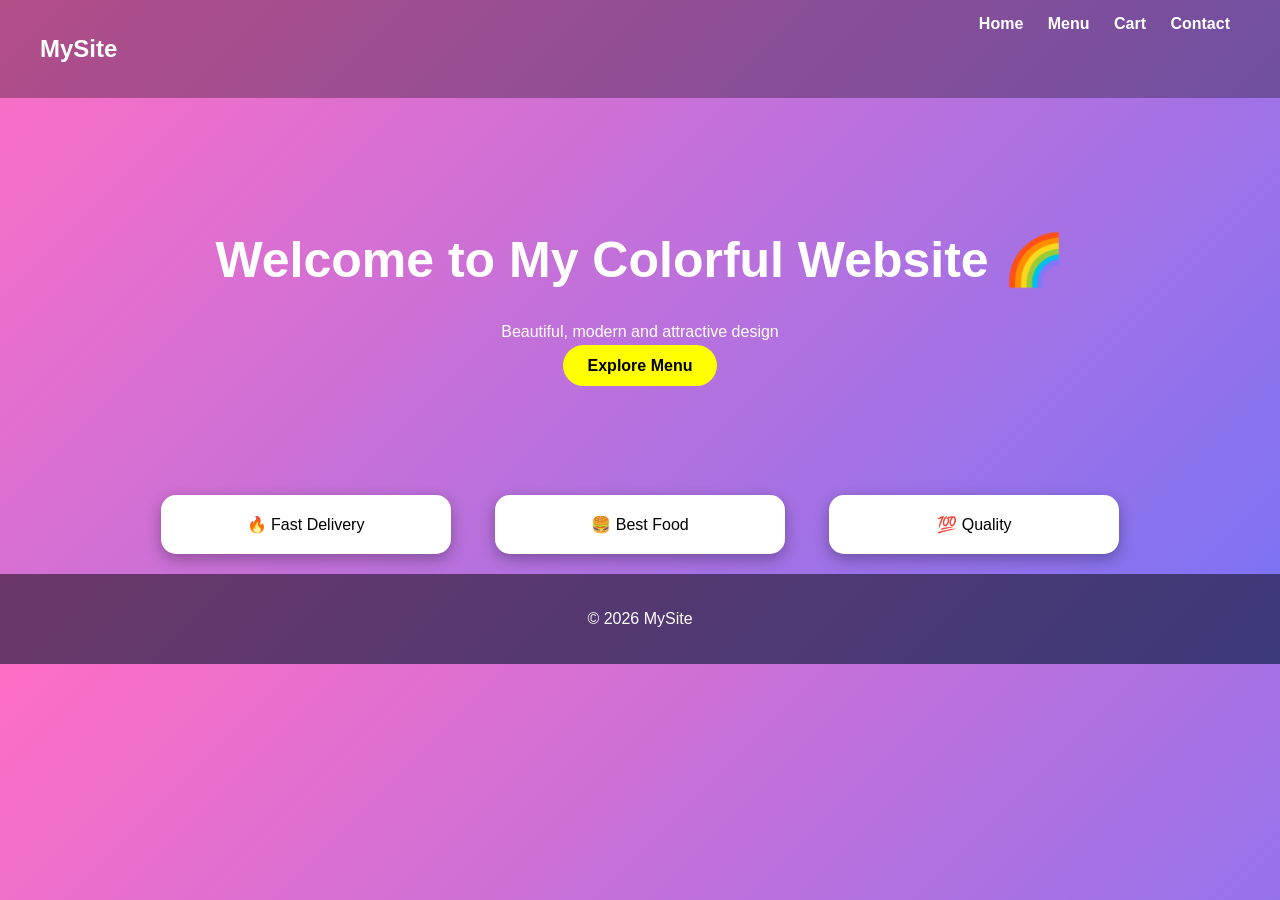
<file: index.html>
<!DOCTYPE html>
<html>
<head>
    <!-- Google Tag Manager -->
<script>(function(w,d,s,l,i){w[l]=w[l]||[];w[l].push({'gtm.start':
new Date().getTime(),event:'gtm.js'});var f=d.getElementsByTagName(s)[0],
j=d.createElement(s),dl=l!='dataLayer'?'&l='+l:'';j.async=true;j.src=
'https://www.googletagmanager.com/gtm.js?id='+i+dl;f.parentNode.insertBefore(j,f);
})(window,document,'script','dataLayer','GTM-TZRB29QS');</script>
<!-- End Google Tag Manager -->
    <!-- Google tag (gtag.js) -->
<script async src="https://www.googletagmanager.com/gtag/js?id=G-Y2BQPS784Z"></script>
<script>
  window.dataLayer = window.dataLayer || [];
  function gtag(){dataLayer.push(arguments);}
  gtag('js', new Date());

  gtag('config', 'G-Y2BQPS784Z');
</script>
    <title>Colorful Website</title>
    <link rel="stylesheet" href="style.css">
</head>
<body>
    <!-- Google Tag Manager (noscript) -->
<noscript><iframe src="https://www.googletagmanager.com/ns.html?id=GTM-TZRB29QS"
height="0" width="0" style="display:none;visibility:hidden"></iframe></noscript>
<!-- End Google Tag Manager (noscript) -->

<div class="navbar">
    <h2>MySite</h2>
    <div>
        <a href="index.html">Home</a>
        <a href="menu.html">Menu</a>
        <a href="cart.html">Cart</a>
        <a href="contact.html">Contact</a>
    </div>
</div>

<div class="hero">
    <h1>Welcome to My Colorful Website 🌈</h1>
    <p>Beautiful, modern and attractive design</p>
    <a href="menu.html" class="btn">Explore Menu</a>
</div>

<div style="text-align:center;">
    <div class="card">🔥 Fast Delivery</div>
    <div class="card">🍔 Best Food</div>
    <div class="card">💯 Quality</div>
</div>

<div class="footer">
    <p>© 2026 MySite</p>
</div>

</body>
</html>
</file>
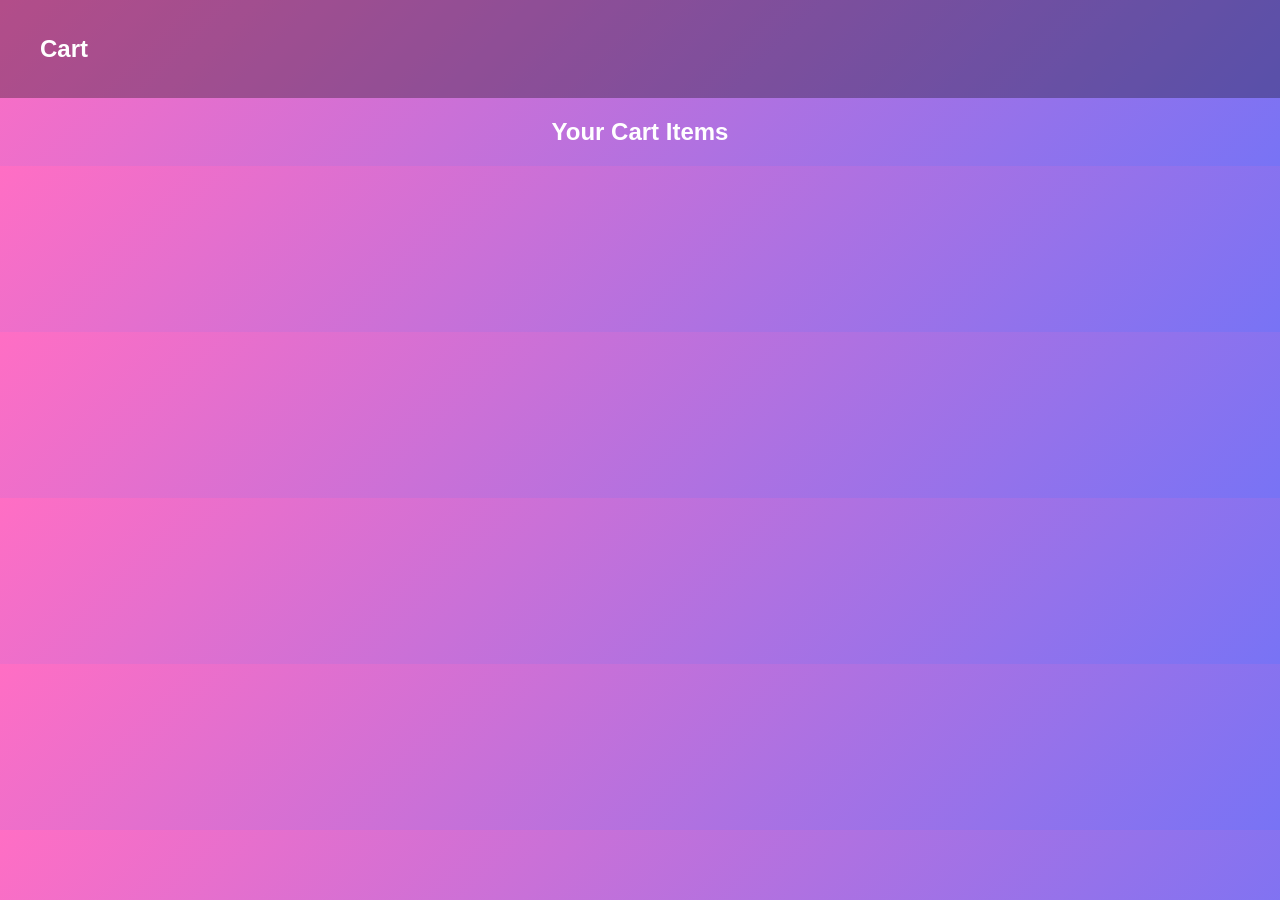
<file: cart.html>
<!DOCTYPE html>
<html>
<head>
    <!-- Google Tag Manager -->
<script>(function(w,d,s,l,i){w[l]=w[l]||[];w[l].push({'gtm.start':
new Date().getTime(),event:'gtm.js'});var f=d.getElementsByTagName(s)[0],
j=d.createElement(s),dl=l!='dataLayer'?'&l='+l:'';j.async=true;j.src=
'https://www.googletagmanager.com/gtm.js?id='+i+dl;f.parentNode.insertBefore(j,f);
})(window,document,'script','dataLayer','GTM-TZRB29QS');</script>
<!-- End Google Tag Manager -->
    <!-- Google tag (gtag.js) -->
<script async src="https://www.googletagmanager.com/gtag/js?id=G-Y2BQPS784Z"></script>
<script>
  window.dataLayer = window.dataLayer || [];
  function gtag(){dataLayer.push(arguments);}
  gtag('js', new Date());

  gtag('config', 'G-Y2BQPS784Z');
</script>
    <title>Cart</title>
    <link rel="stylesheet" href="style.css">
</head>
<body>
    <!-- Google Tag Manager (noscript) -->
<noscript><iframe src="https://www.googletagmanager.com/ns.html?id=GTM-TZRB29QS"
height="0" width="0" style="display:none;visibility:hidden"></iframe></noscript>
<!-- End Google Tag Manager (noscript) -->

<div class="navbar">
    <h2>Cart</h2>
</div>

<h2 style="text-align:center;">Your Cart Items</h2>
<ul id="cartList" style="text-align:center;"></ul>

<script src="script.js"></script>
</body>
</html>
</file>
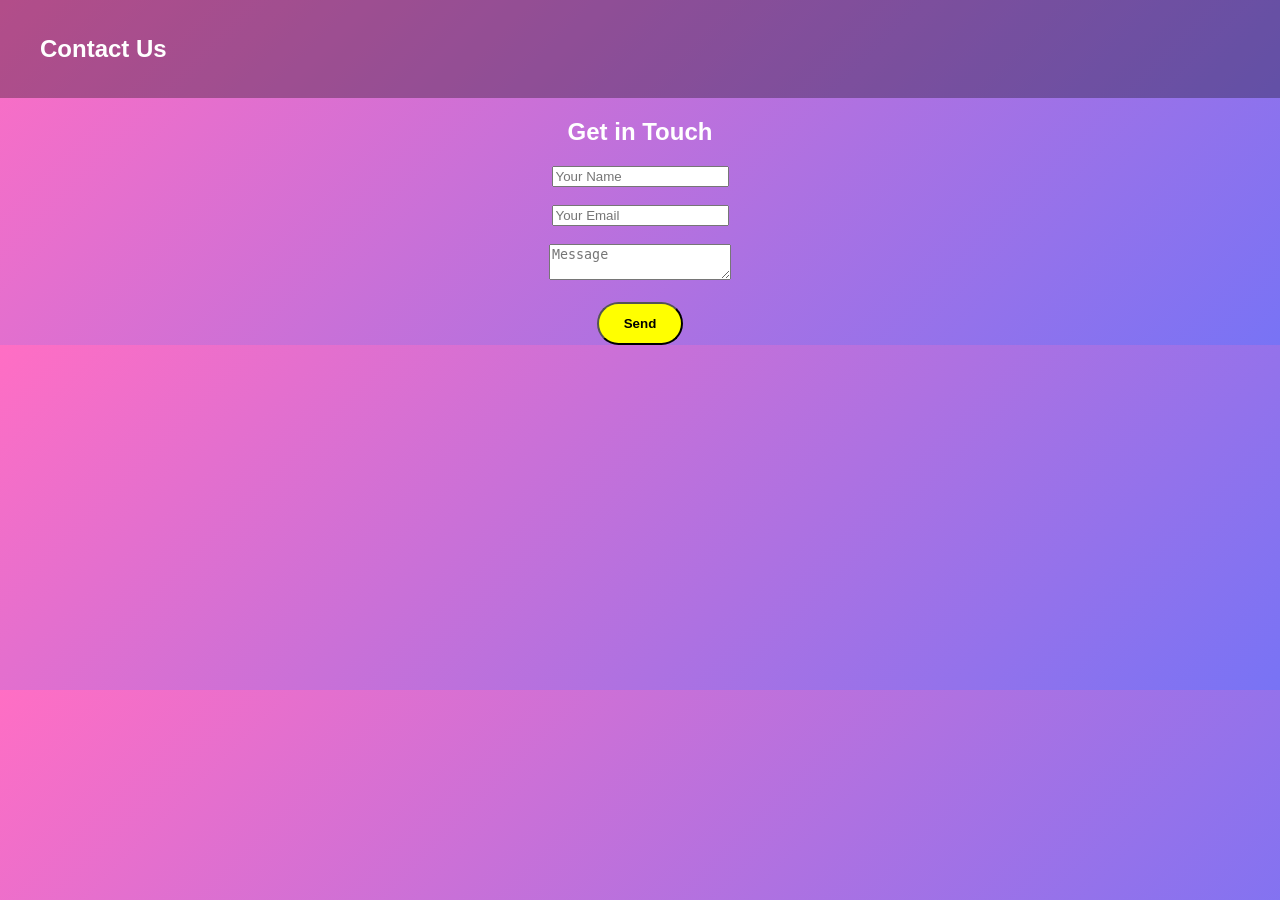
<file: contact.html>
<!DOCTYPE html>
<html>
<head>
    <!-- Google Tag Manager -->
<script>(function(w,d,s,l,i){w[l]=w[l]||[];w[l].push({'gtm.start':
new Date().getTime(),event:'gtm.js'});var f=d.getElementsByTagName(s)[0],
j=d.createElement(s),dl=l!='dataLayer'?'&l='+l:'';j.async=true;j.src=
'https://www.googletagmanager.com/gtm.js?id='+i+dl;f.parentNode.insertBefore(j,f);
})(window,document,'script','dataLayer','GTM-TZRB29QS');</script>
<!-- End Google Tag Manager -->
    <!-- Google tag (gtag.js) -->
<script async src="https://www.googletagmanager.com/gtag/js?id=G-Y2BQPS784Z"></script>
<script>
  window.dataLayer = window.dataLayer || [];
  function gtag(){dataLayer.push(arguments);}
  gtag('js', new Date());

  gtag('config', 'G-Y2BQPS784Z');
</script>
    <title>Contact</title>
    <link rel="stylesheet" href="style.css">
</head>
<body>
    <!-- Google Tag Manager (noscript) -->
<noscript><iframe src="https://www.googletagmanager.com/ns.html?id=GTM-TZRB29QS"
height="0" width="0" style="display:none;visibility:hidden"></iframe></noscript>
<!-- End Google Tag Manager (noscript) -->

<div class="navbar">
    <h2>Contact Us</h2>
</div>

<div style="text-align:center;">
    <h2>Get in Touch</h2>
    <input type="text" placeholder="Your Name"><br><br>
    <input type="email" placeholder="Your Email"><br><br>
    <textarea placeholder="Message"></textarea><br><br>
    <button class="btn">Send</button>
</div>

</body>
</html>
</file>
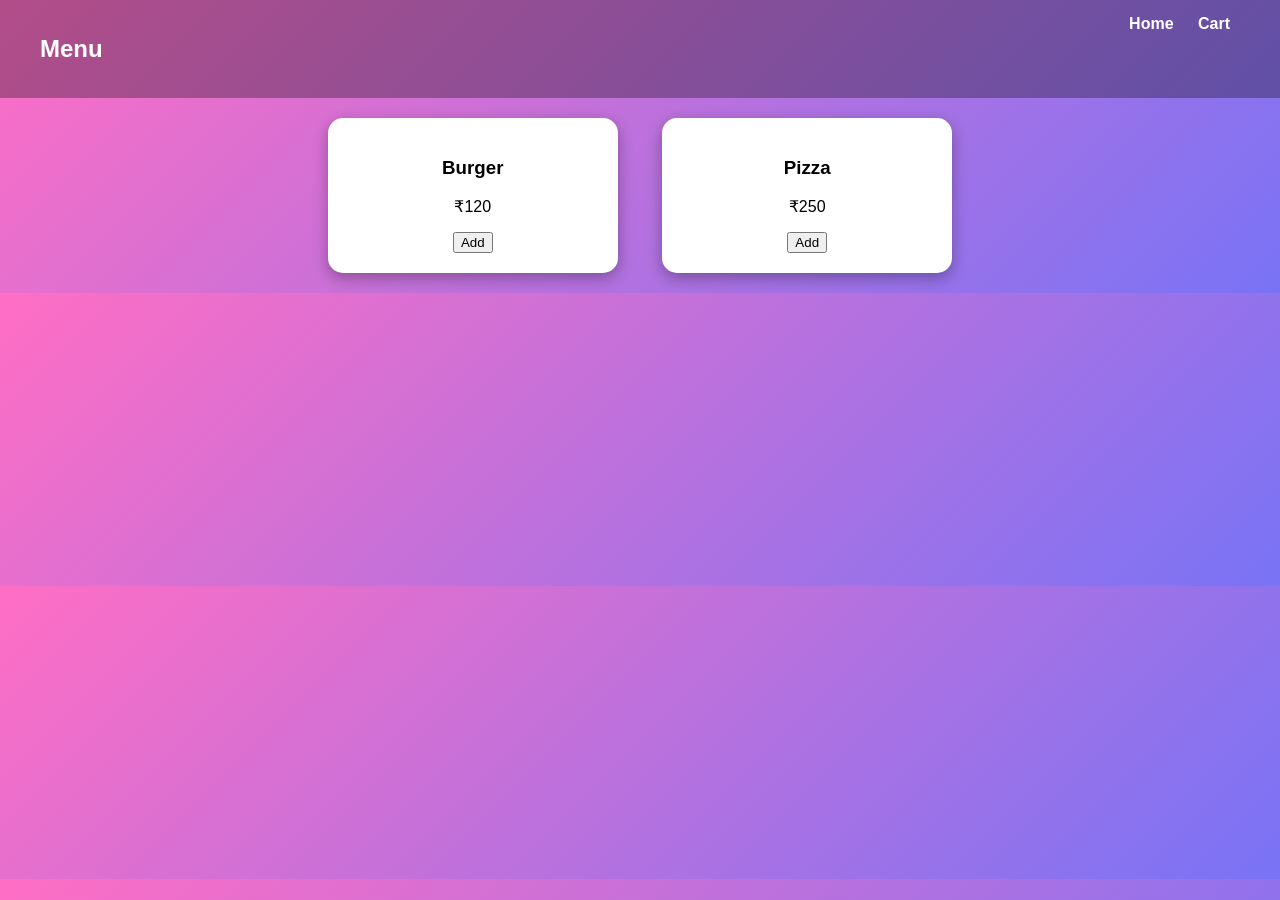
<file: menu.html>
<!DOCTYPE html>
<html>
<head>
    <!-- Google Tag Manager -->
<script>(function(w,d,s,l,i){w[l]=w[l]||[];w[l].push({'gtm.start':
new Date().getTime(),event:'gtm.js'});var f=d.getElementsByTagName(s)[0],
j=d.createElement(s),dl=l!='dataLayer'?'&l='+l:'';j.async=true;j.src=
'https://www.googletagmanager.com/gtm.js?id='+i+dl;f.parentNode.insertBefore(j,f);
})(window,document,'script','dataLayer','GTM-TZRB29QS');</script>
<!-- End Google Tag Manager -->
    <!-- Google tag (gtag.js) -->
<script async src="https://www.googletagmanager.com/gtag/js?id=G-Y2BQPS784Z"></script>
<script>
  window.dataLayer = window.dataLayer || [];
  function gtag(){dataLayer.push(arguments);}
  gtag('js', new Date());

  gtag('config', 'G-Y2BQPS784Z');
</script>
    <title>Menu</title>
    <link rel="stylesheet" href="style.css">
</head>
<body>
    <!-- Google Tag Manager (noscript) -->
<noscript><iframe src="https://www.googletagmanager.com/ns.html?id=GTM-TZRB29QS"
height="0" width="0" style="display:none;visibility:hidden"></iframe></noscript>
<!-- End Google Tag Manager (noscript) -->

<div class="navbar">
    <h2>Menu</h2>
    <div>
        <a href="index.html">Home</a>
        <a href="cart.html">Cart</a>
    </div>
</div>

<div style="text-align:center;">
    <div class="card">
        <h3>Burger</h3>
        <p>₹120</p>
        <button onclick="addToCart('Burger')">Add</button>
    </div>

    <div class="card">
        <h3>Pizza</h3>
        <p>₹250</p>
        <button onclick="addToCart('Pizza')">Add</button>
    </div>
</div>

<script src="script.js"></script>
</body>
</html>
</file>
<file: style.css>
body {
    margin: 0;
    font-family: 'Poppins', sans-serif;
    background: linear-gradient(135deg, #ff6ec4, #7873f5);
    color: white;
}

/* Navbar */
.navbar {
    display: flex;
    justify-content: space-between;
    padding: 15px 40px;
    background: rgba(0,0,0,0.3);
}

.navbar a {
    color: white;
    text-decoration: none;
    margin: 0 10px;
    font-weight: bold;
}

.navbar a:hover {
    color: yellow;
}

/* Hero Section */
.hero {
    text-align: center;
    padding: 100px 20px;
}

.hero h1 {
    font-size: 50px;
}

.btn {
    padding: 12px 25px;
    background: yellow;
    color: black;
    border-radius: 25px;
    text-decoration: none;
    font-weight: bold;
}

.btn:hover {
    background: orange;
}

/* Cards */
.card {
    background: white;
    color: black;
    border-radius: 15px;
    padding: 20px;
    margin: 20px;
    display: inline-block;
    width: 250px;
    text-align: center;
    box-shadow: 0 5px 15px rgba(0,0,0,0.3);
}

/* Footer */
.footer {
    text-align: center;
    padding: 20px;
    background: rgba(0,0,0,0.5);
}
</file>
